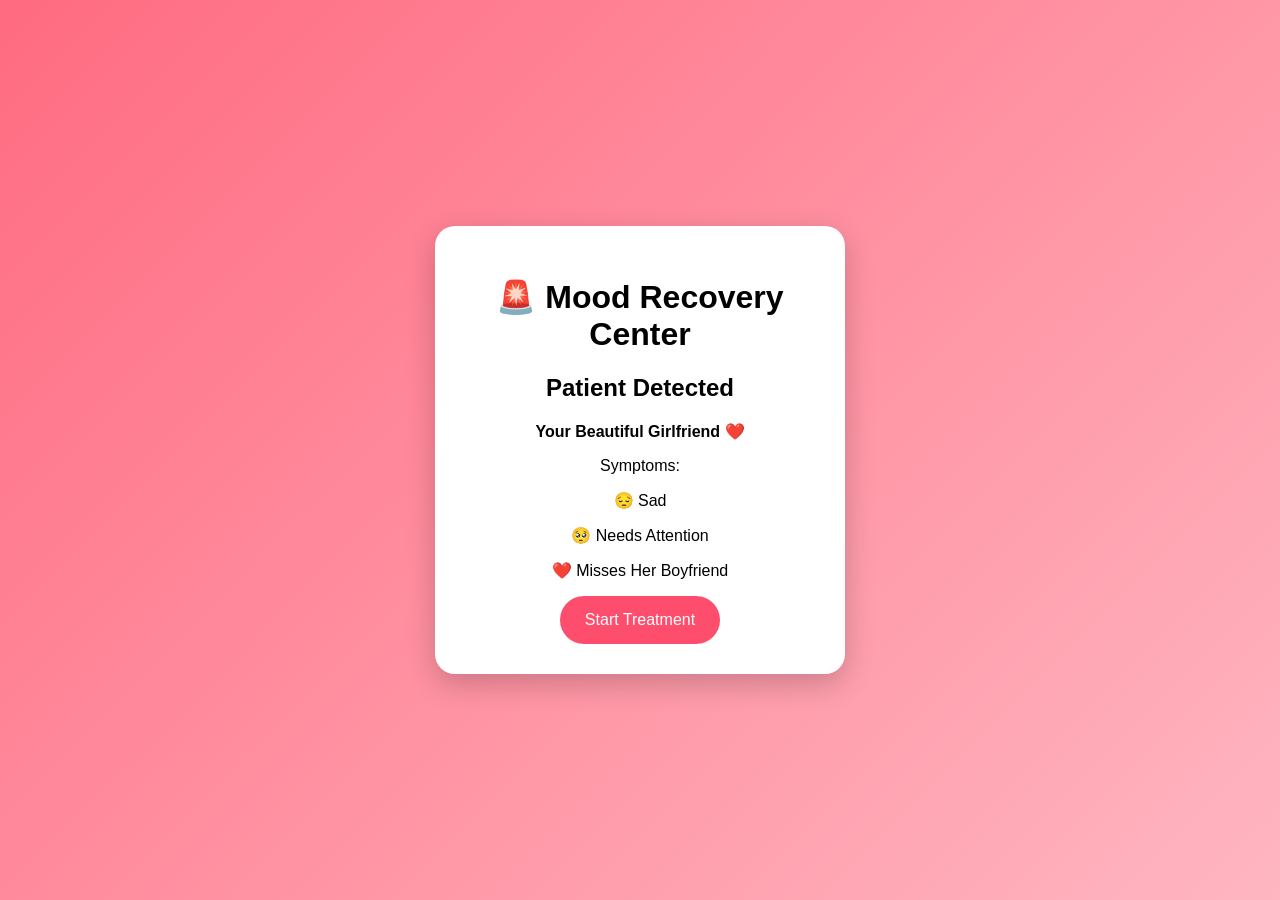
<file: girlfriend.html>
<!DOCTYPE html>
<html lang="en">
<head>
<meta charset="UTF-8">
<meta name="viewport" content="width=device-width, initial-scale=1.0">
<title>Emergency Mood Recovery</title>

<style>
body{
    margin:0;
    font-family:Arial,Helvetica,sans-serif;
    background:linear-gradient(135deg,#ff6b81,#ffb6c1);
    display:flex;
    justify-content:center;
    align-items:center;
    height:100vh;
    text-align:center;
}

.card{
    background:white;
    width:350px;
    padding:30px;
    border-radius:20px;
    box-shadow:0 10px 30px rgba(0,0,0,.2);
}

button{
    background:#ff4d6d;
    color:white;
    border:none;
    padding:15px 25px;
    border-radius:30px;
    cursor:pointer;
    font-size:16px;
}

button:hover{
    background:#ff1744;
}
</style>

</head>

<body>

<div class="card">

<h1>🚨 Mood Recovery Center</h1>

<h2>Patient Detected</h2>

<p><strong>Your Beautiful Girlfriend ❤️</strong></p>

<p>Symptoms:</p>

<p>😔 Sad</p>
<p>🥺 Needs Attention</p>
<p>❤️ Misses Her Boyfriend</p>

<button onclick="recover()">Start Treatment</button>

</div>

<script>

function recover(){

document.body.innerHTML=`

<div style="display:flex;
justify-content:center;
align-items:center;
height:100vh;
font-family:Arial;
background:#ffdde1;
text-align:center;">

<div>

<h1>🎉 Treatment Successful!</h1>

<h2>You are officially diagnosed with...</h2>

<h1>❤️ Being Loved Too Much ❤️</h1>

<p>Your prescription:</p>

<p>💋 Unlimited Kisses</p>

<p>🤗 Infinite Hugs</p>

<p>🍕 One Date ASAP</p>

<p>😂 Smile Immediately</p>

<h2>Love You ❤️</h2>

</div>

</div>

`;

}

</script>

</body>
</html>
</file>
